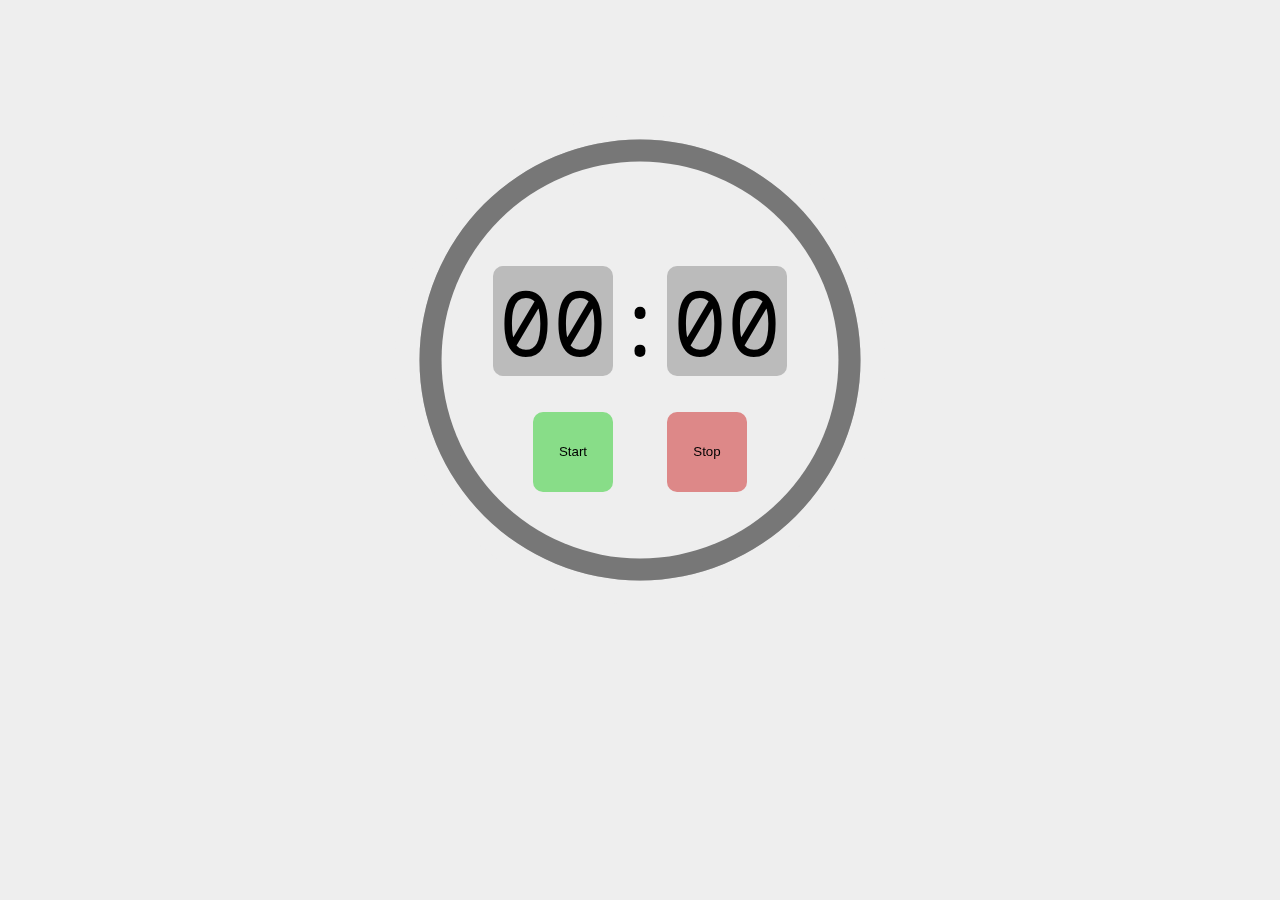
<file: index.html>
<!DOCTYPE html>
<html>
  <head>
    <title>Timer</title>
    <link href='https://fonts.googleapis.com/css?family=Droid+Sans+Mono' rel='stylesheet' type='text/css'>
    <link rel="stylesheet" href="timer.css">
  </head>
  <body>

    <canvas id="timerCanvas" width="500" height="500"></canvas>

    <div class="center">
      <div class="inputs">
        <div>
          <input id="minutes" type="text" name="minutes" size="2" maxlength="2" value="00">:<input id="seconds" type="text" name="seconds" size="2" maxlength="2" value="00">
        </div>
      </div>
      <div class="buttons">
        <div>
          <button type="button" style="background-color:#88dd88" onclick="startCountDown()">Start</button>
          <button type="button" style="background-color:#dd8888" onclick="stopCountDown()">Stop</button>
        </div>
      </div>
    </div>

    <script src="timer.js"></script>
  </body>
</html>
</file>
<file: timer.css>
body {
  background-color: #eeeeee;
}

canvas {
  position: absolute;
  top: 40%; left: 50%;
  width: 500px;
  height: 500px;
  margin: -250px 0 0 -250px;
}

.center div{
  font-family: 'Droid Sans Mono', monospace ;
  font-size: 90px;
}

.center input{
  font-family: 'Droid Sans Mono', monospace ;
  font-size: 90px;
}

.inputs div{
  position: absolute;
  top: 40%; left: 50%;
  width: 500px;
  height: 100px;
  margin: -100px 0 0 -250px;
  text-align: center;
}

.inputs input{
  outline:none;
  border:0;
  border-radius: 10px;
  background-color:#bbbbbb;
  padding: 5px;
  text-align: center;
  width: 110px;
  height: 100px;
}

.buttons div{
  position: absolute;
  top: 40%; left: 50%;
  width: 300px;
  height: 150px;
  margin: 0 0 0 -150px;
  text-align: center;

}

.buttons button{
  outline:none;
  border:0;
  border-radius: 10px;
  background-color:#bbbbbb;
  padding:0 0 0 0;
  width: 80px;
  height: 80px;
}
</file>
